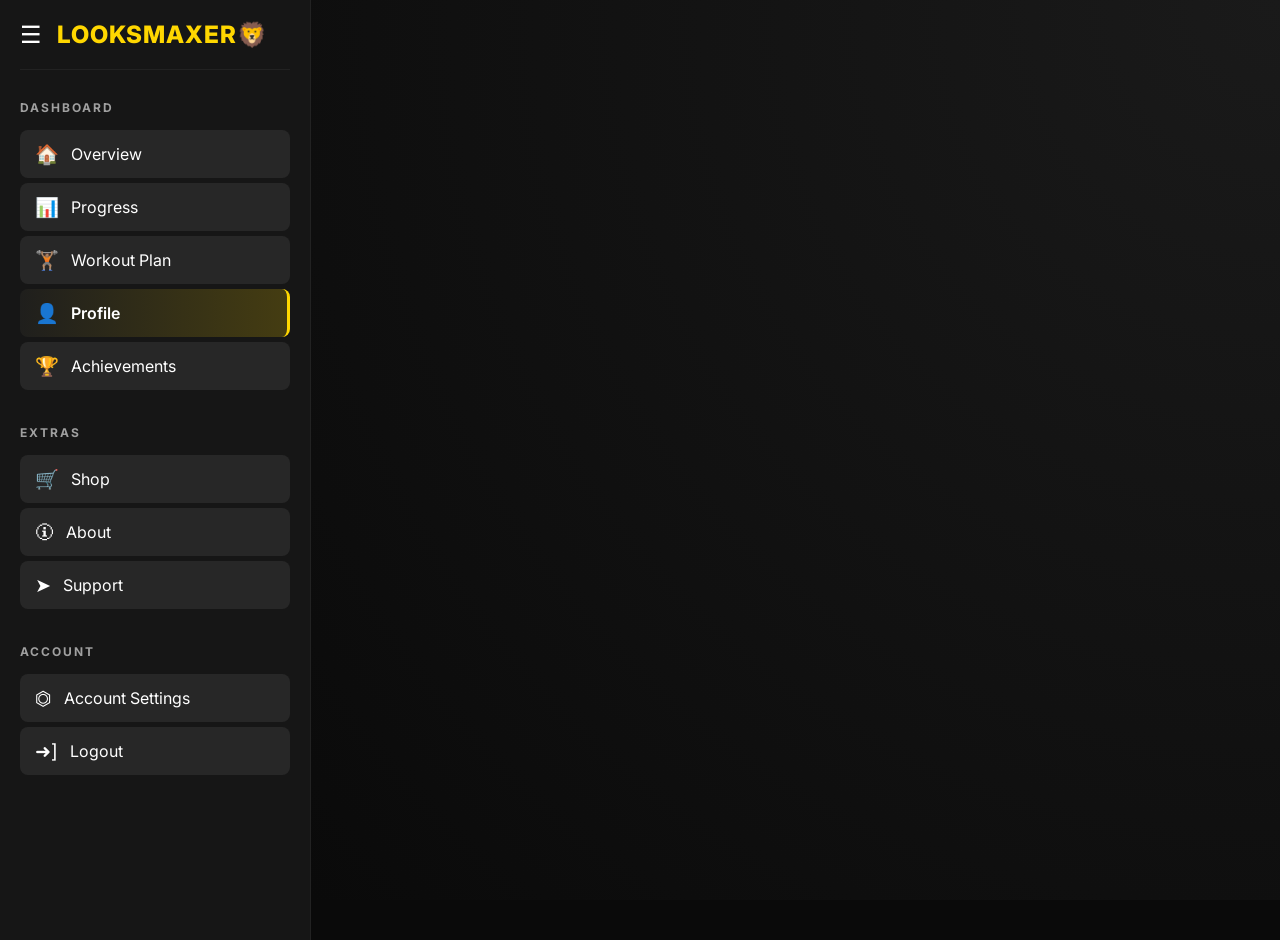
<file: profile/profile.html>
<!DOCTYPE html>
<html lang="en">
<head>
    <meta charset="UTF-8">
    <meta name="viewport" content="width=device-width, initial-scale=1.0">
    <link rel="stylesheet" href="profile.css">
    <title>Workout Plan</title>
</head>
<body>
    <div id="container">
        <div class="animate_left_navbar" id="left_navbar">
            <div class="navbar1" id="logo"><button id="toggleBtn" >&#9776;</button><h1>LooksMaxer🦁</h1></div>
            <div class="navbar1" id="personals">
                <h2>Dashboard</h2>
                <a href="/../home/home.html"><div class="navbar2" id="Overview"><span class="icon">🏠</span><span class="text">Overview</span></div></a>
                <a href="/../progress/progress.html"><div class="navbar2" id="progress"><span class="icon">📊</span><span class="text">Progress</span></div></a>
                <a href="/../workoutPlan/workoutPlan.html"><div class="navbar2" id="workout_plan"><span class="icon">🏋🏽</span><span class="text">Workout Plan</span></div></a>
                <a href="profile.html"><div class="navbar2" id="Profile"><span class="icon">👤</span><span class="text">Profile</span></div></a>
                <div class="navbar2" id="Achievements"><span class="icon">🏆</span><span class="text">Achievements</span></div>
            </div>

            <div class="navbar1" id="commercials">
                <h2>Extras</h2>
                <div class="navbar2" id="shop"><span class="icon">🛒</span><span class="text">Shop</span></div>
                <div class="navbar2" id="About"><span class="icon">🛈</span><span class="text">About</span></div>
                <div class="navbar2" id="Support"><span class="icon">➤</span><span class="text">Support</span></div>
            </div>

            <div class="navbar1" id="Account">
                <h2>Account</h2>
                <div class="navbar2" id="Account_settings"><span class="icon">⏣</span><span class="text">Account Settings</span></div>
                <div class="navbar2" id="logout"><span class="icon">➜]</span><span class="text">Logout</span></div>
            </div>
        </div>
        <div id="content">
            
        </div>
    <script src="profile.js"></script>
</body>
</html>
</file>
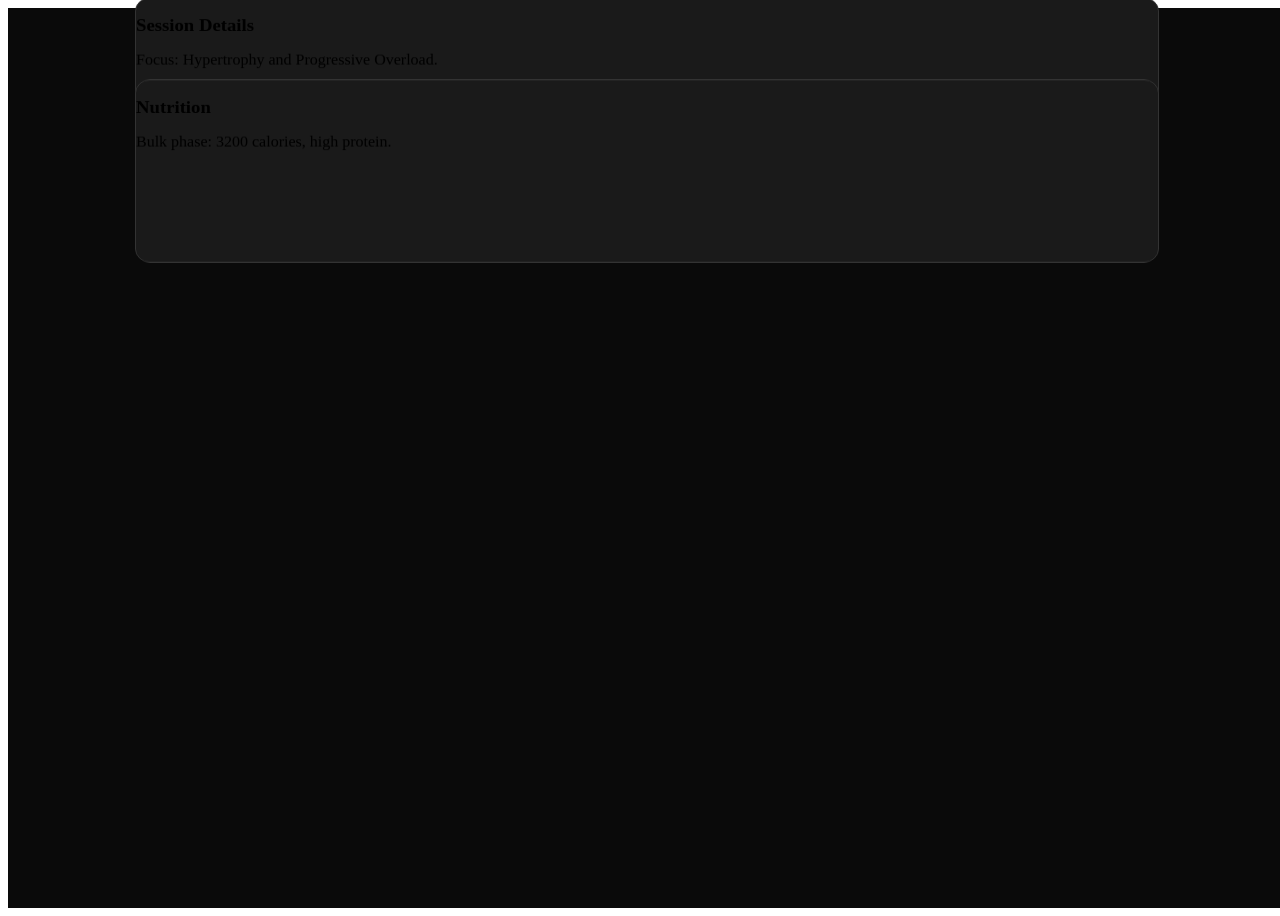
<file: trial/trial.html>
<!DOCTYPE html>
<html lang="en">
<head>
    <meta charset="UTF-8">
    <meta name="viewport" content="width=device-width, initial-scale=1.0">
    <link rel="stylesheet" href="trial.css">
    <title>Document</title>
</head>
<body>

   <div class="cabinet-container" id="main_layout">
    <div class="folder-stack" id="left_side">
        <div class="folder-card" onclick="openFolder(this)">
            <div class="folder-tab">Workout Routine 🦁</div>
            <div class="folder-content">
                <h3>Session Details</h3>
                <p>Focus: Hypertrophy and Progressive Overload.</p>
            </div>
        </div>
        
        <div class="folder-card" onclick="openFolder(this)">
            <div class="folder-tab">Diet Plan 🥩</div>
            <div class="folder-content">
                <h3>Nutrition</h3>
                <p>Bulk phase: 3200 calories, high protein.</p>
            </div>
        </div>
    </div>

    <div class="media-viewer" id="right_side">
        <div class="media-placeholder">
            <p>Select a folder to view gallery</p>
            <video controls width="100%"><source src="" type="video/mp4"></video>
        </div>
    </div>
</div>
<script src="trial.js"></script>
</body>
</html>
</file>
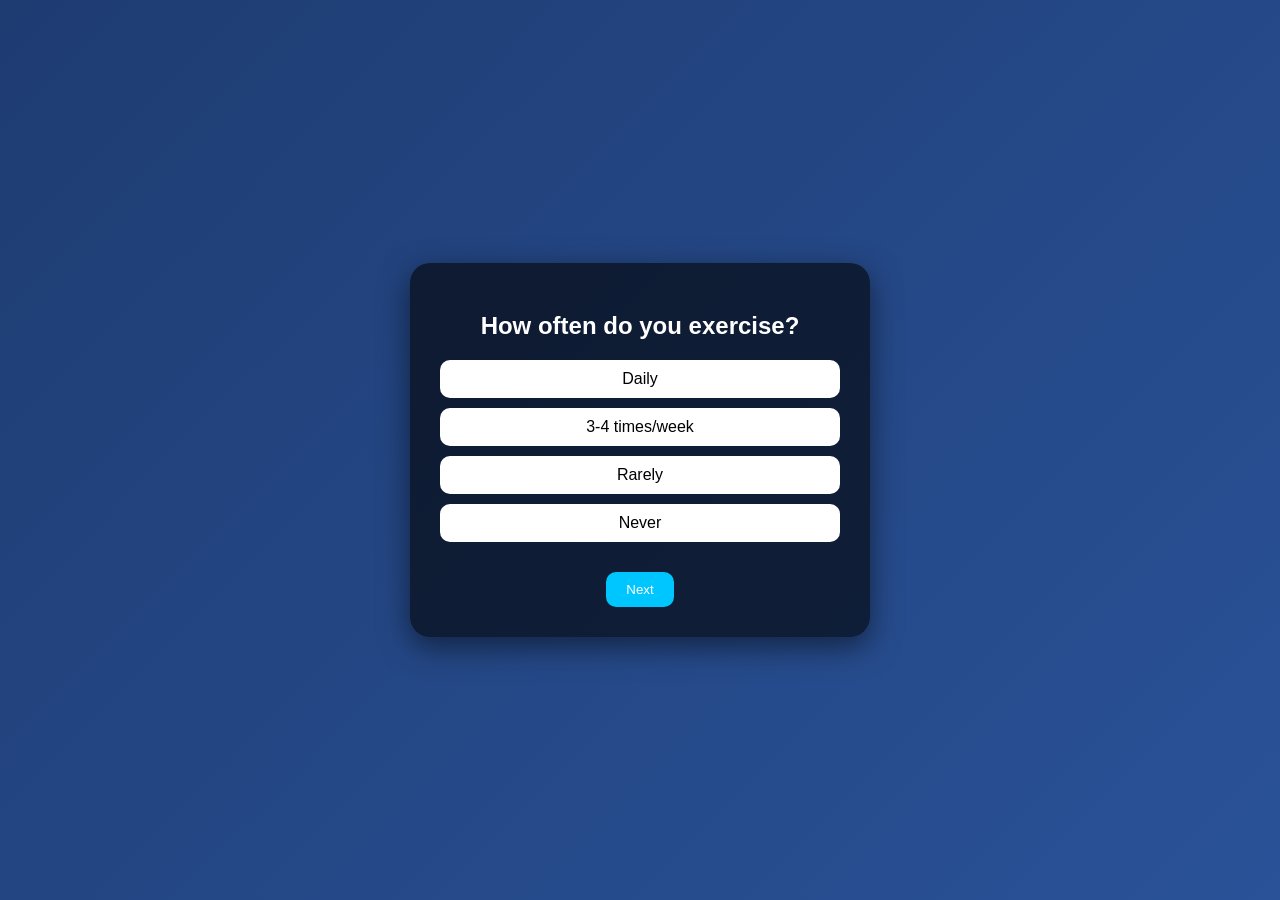
<file: account/profile/quiz.html>
<!DOCTYPE html>
<html lang="en">
<head>
  <meta charset="UTF-8">
  <title>Quiz</title>
  <style>
    body {
      margin: 0;
      font-family: 'Segoe UI', sans-serif;
      background: linear-gradient(135deg, #1e3c72, #2a5298);
      color: white;
      display: flex;
      justify-content: center;
      align-items: center;
      height: 100vh;
    }

    .quiz-container {
      background: rgba(0,0,0,0.6);
      padding: 30px;
      border-radius: 20px;
      width: 400px;
      box-shadow: 0 10px 30px rgba(0,0,0,0.5);
      text-align: center;
    }

    h2 {
      margin-bottom: 20px;
    }

    .option {
      background: #ffffff;
      color: #000;
      padding: 10px;
      margin: 10px 0;
      border-radius: 10px;
      cursor: pointer;
      transition: 0.3s;
    }

    .option:hover {
      background: #00c6ff;
      color: white;
    }

    .btn {
      margin-top: 20px;
      padding: 10px 20px;
      border: none;
      border-radius: 10px;
      background: #00c6ff;
      color: white;
      cursor: pointer;
    }

    .hidden {
      display: none;
    }
  </style>
</head>
<body>

<div class="quiz-container">
  <h2 id="question">Question</h2>
  <div id="options"></div>
  <button class="btn" onclick="nextQuestion()">Next</button>
  <h3 id="result" class="hidden"></h3>
</div>

<script>
const quizData = [
  {
    question: "How often do you exercise?",
    options: ["Daily", "3-4 times/week", "Rarely", "Never"],
    score: [4,3,2,1]
  },
  {
    question: "How is your diet?",
    options: ["Balanced", "Moderate", "Junk food", "Very poor"],
    score: [4,3,2,1]
  },
  {
    question: "How much water do you drink?",
    options: ["3L+", "2L", "1L", "<1L"],
    score: [4,3,2,1]
  },
  {
    question: "Sleep duration?",
    options: ["7-8 hrs", "6 hrs", "5 hrs", "<5 hrs"],
    score: [4,3,2,1]
  },
  {
    question: "Do you track calories?",
    options: ["Always", "Sometimes", "Rarely", "Never"],
    score: [4,3,2,1]
  },
  {
    question: "Protein intake?",
    options: ["High", "Moderate", "Low", "Very low"],
    score: [4,3,2,1]
  },
  {
    question: "Do you do strength training?",
    options: ["Regularly", "Sometimes", "Rarely", "Never"],
    score: [4,3,2,1]
  },
  {
    question: "Cardio frequency?",
    options: ["Daily", "3x/week", "Rarely", "Never"],
    score: [4,3,2,1]
  },
  {
    question: "Stress level?",
    options: ["Low", "Moderate", "High", "Very high"],
    score: [4,3,2,1]
  },
  {
    question: "Consistency level?",
    options: ["Very consistent", "Moderate", "Inconsistent", "No routine"],
    score: [4,3,2,1]
  }
];


let currentQ = 0;
let totalScore = 0;
let selectedIndex = null;

function loadQuestion() {
  selectedIndex = null;

  const q = quizData[currentQ];
  document.getElementById("question").innerText = q.question;

  const optionsDiv = document.getElementById("options");
  optionsDiv.innerHTML = "";

  q.options.forEach((opt, index) => {
    const div = document.createElement("div");
    div.classList.add("option");
    div.innerText = opt;
    div.onclick = () => selectOption(index);
    optionsDiv.appendChild(div);
  });
}

function selectOption(index) {
  selectedIndex = index;

  const options = document.querySelectorAll(".option");

  options.forEach(opt => {
    opt.style.background = "#ffffff";
    opt.style.color = "#000";
  });

  options[index].style.background = "#00c6ff";
  options[index].style.color = "#fff";

  console.log("Selected:", quizData[currentQ].options[index]);
}

function nextQuestion() {
  if (selectedIndex === null) {
    alert("Please select an option first!");
    return;
  }
  if(currentQ < quizData.length)
  {totalScore += quizData[currentQ].score[selectedIndex];}
  currentQ++;

  if (currentQ < quizData.length) {
    loadQuestion();
  }else if(currentQ > quizData.length){
    window.location.href='/profile/profile.html';
  } else  {
    showResult();
  }
}

function showResult() {
  document.getElementById("question").classList.add("hidden");
  document.getElementById("options").classList.add("hidden");

  let feedback = "";

  if (totalScore > 35) {
    feedback = "🔥 Excellent! You're in top shape.";
  } else if (totalScore > 25) {
    feedback = "💪 Good! Improve consistency.";
  } else {
    feedback = "⚡ Focus more on fitness & diet.";
  }

  const result = document.getElementById("result");
  result.innerText = feedback;
  result.classList.remove("hidden");
}

loadQuestion();
</script>
</body>
</html>
</file>
<file: profile/profile.css>
/* *{
    margin : 0;
    padding : 0;
    font-family: system-ui, -apple-system, BlinkMacSystemFont, 'Segoe UI', Roboto, Oxygen, Ubuntu, Cantarell, 'Open Sans', 'Helvetica Neue', sans-serif;
}

 html, body {
    height: 100%;
}
a{
    text-decoration: none;
    color:black;
}
#container {
    display: flex;
    height: 100vh; 
}

#left_navbar {
    display : flex;
    flex-direction: column;
    gap : 4rem;
    width: 300px;
    background-color: rgb(233, 233, 191);
    overflow-y: auto;
}

.navbar1{
    border-radius: 10px;
    background-color: #f5f5dc;
    margin : 5px;
    padding : 5px;
}

.navbar2{
    background-color: rgb(232, 232, 206);
    border-radius: 10px;
    padding : 5px;
    display: flex;
    gap  : 5px;

}
.navbar2:hover {
    background-color: #ddd;
    cursor: pointer;
    border: 1px solid #444 ;
}

#Profile{
    background-color: rgb(200, 232, 206);
}


#content {
    flex: 1;
    background-color: blanchedalmond;
    overflow-y: auto; 
    padding : 30px;
    display : flex;
    flex-direction: column;
    gap : 70px;
}


#personals , #commercials , #Account{
    display : flex;
    flex-direction: column;
    gap : 1rem;
}

#left_navbar::-webkit-scrollbar{
    display: none;
}

#logo{
    display: flex;
    flex-direction: row;
    align-items: center;
    justify-content: flex-start;
}
#toggleBtn{
    margin : 7px;
    padding : 3px;
    background-color: beige;
    border : 0px;
    font-size: large;
    border-radius: 5px;
}
#toggleBtn:hover{
    background-color: gray;
    cursor: pointer;
}


#left_navbar {
    transition: width 0.3s ease;
}


#left_navbar.collapsed {
    width: 70px;
}


#left_navbar.collapsed h2,
#left_navbar.collapsed .text,
#left_navbar.collapsed h1 {
    display: none;
}

#left_navbar.collapsed .navbar2{
    justify-content: center;
}


#left_navbar.collapsed .navbar1:first-child {
    display: flex;
    justify-content: center;
}

 */


 @import url('https://fonts.googleapis.com/css2?family=Inter:wght@300;400;600;800&display=swap');

:root {
    --bg-dark: #0a0a0a;
    --card-bg: #161616;
    --accent-gold: #FFD700;
    --accent-glow: rgba(212, 175, 55, 0.3);
    --text-main: #ffffff;
    --text-dim: #a0a0a0;
    --sidebar-width: 270px;
    --transition: all 0.3s ease;
}


* {
    margin: 0;
    padding: 0;
    font-family: 'Inter', sans-serif  ,system-ui, -apple-system, BlinkMacSystemFont, 'Segoe UI', Roboto, Oxygen, Ubuntu, Cantarell, 'Open Sans', 'Helvetica Neue', sans-serif; 
}

body {
    background-color: var(--bg-dark);
    color: var(--text-main);
    overflow-x: hidden;
}


#container {
    display: flex;
    height: 100vh;
}

@keyframes appear {
    from{
        opacity : 0;
    }
    to{
        opacity : 1;
    }
}

#left_navbar {
    background-color: var(--card-bg);
    border-right: 1px solid #222;
    display: flex;
    flex-direction: column;
    gap: 30px;
    overflow-y: auto;
    top: 0;
    height: 100vh;
    transition: width 0.3s ease;
    
}
.normal_left_navbar{
    width: var(--sidebar-width);
    padding: 20px;
    opacity : 1;
    /* animation: appear 0.3s ease forwards; */
}

.animate_left_navbar{
    width: 0; 
    opacity: 0;
    padding: 20px 0; 
    overflow-x: hidden; 
    animation: expand_navbar 0.6s ease-in-out forwards;

}

@keyframes expand_navbar {
    from {
        width: 0;
        opacity: 0;
        padding-left: 0;
        padding-right: 0;
    }
    to {
        width: var(--sidebar-width);
        opacity: 1;
        padding-left: 20px;
        padding-right: 20px;
    }
}

#left_navbar::-webkit-scrollbar{
    display: none;
}

#left_navbar.collapsed {
    width: 70px ;
}

#left_navbar h2,
#left_navbar .text,
#left_navbar h1 {
    overflow: hidden;
    white-space: nowrap;
    animation: appear 1.3s ease forwards;
}


#left_navbar.collapsed .text,
#left_navbar.collapsed h1 {
    display: none;
}


#left_navbar.collapsed .navbar1:first-child {
    display: flex;
    justify-content: center;
}

#logo {
    display: flex;
    align-items: center;
    gap: 15px;
    padding-bottom: 20px;
    border-bottom: 1px solid #222;
}

#logo h1 {
    font-size: 1.5rem;
    font-weight: 800;
    color: var(--accent-gold);
    text-transform: uppercase;
    letter-spacing: 1px;
}

#toggleBtn {
    background: none;
    border: none;
    color: white;
    font-size: 1.5rem;
    cursor: pointer;
}


.navbar1 h2 {
    font-size: 0.75rem;
    text-transform: uppercase;
    color: var(--text-dim);
    margin-bottom: 15px;
    letter-spacing: 2px;
}

.navbar2 {
    display: flex;
    align-items: center;
    gap: 12px;
    padding: 12px 15px;
    border-radius: 8px;
    cursor: pointer;
    transition: var(--transition);
    margin-bottom: 5px;
    color: var(--text-main);
    background-color: #272727;
}

.navbar2:hover {
    background: #252525;
    transform: translateX(7px);
    
}

#left_navbar a {
    text-decoration: none;
}

.icon {
    font-size: 1.2rem;
}

#Profile{    
    background: linear-gradient(90deg, #44423833 50%, #FFD70033 100%);
    background-size: 200% 100%;
    background-position: 0% 0%;
    border-right: 3px solid #FFD700;    
    animation: fillGradient 0.6s ease-out forwards;
    font-weight: 600;
    transition: transform 0.2s ease;
}


@keyframes fillGradient {
    from {
        background-position: 0% 0%;
    }
    to {
        background-position: 100% 0%;
    }
}

#content {
    flex: 1;
    padding: 40px;
    overflow-y: auto;
    background: radial-gradient(circle at top right, #1a1a1a, #0a0a0a);
}
</file>
<file: trial/trial.css>
:root {
    --card-offset: -120px; /* How much they overlap */
}

.cabinet-container {
    display: flex;
    width: 100vw;
    height: 100vh;
    perspective: 1000px;
    background: #0a0a0a;
}

.folder-stack {
    flex: 1;
    display: flex;
    flex-direction: column;
    align-items: center;
    padding-top: 100px;
    transition: flex 0.6s cubic-bezier(0.4, 0, 0.2, 1);
}

.folder-card {
    width: 80%;
    height: 200px;
    background: #1a1a1a;
    border: 1px solid #333;
    border-radius: 15px;
    margin-top: var(--card-offset);
    position: relative;
    transform: rotateX(25deg);
    transition: all 0.4s ease;
    cursor: pointer;
    overflow: hidden;
}

/* The "Head" or "Tab" that pops up */
.folder-tab {
    position: absolute;
    top: -30px;
    left: 20px;
    background: var(--accent);
    color: black;
    padding: 5px 20px;
    border-radius: 10px 10px 0 0;
    font-weight: bold;
    transform: translateY(20px);
    opacity: 0;
    transition: all 0.3s ease;
}

/* Hover Effect */
.folder-card:hover {
    transform: rotateX(0deg) translateY(-20px);
    z-index: 100;
    border-color: var(--accent);
}

.folder-card:hover .folder-tab {
    opacity: 1;
    transform: translateY(0);
}

/* Split Screen State */
.cabinet-container.active-split .folder-stack {
    flex: 0.5; /* Shrinks to half */
}

.media-viewer {
    flex: 0;
    background: #111;
    overflow: hidden;
    transition: flex 0.6s ease;
    border-left: 2px solid #222;
}

.cabinet-container.active-split .media-viewer {
    flex: 0.5;
}
</file>
